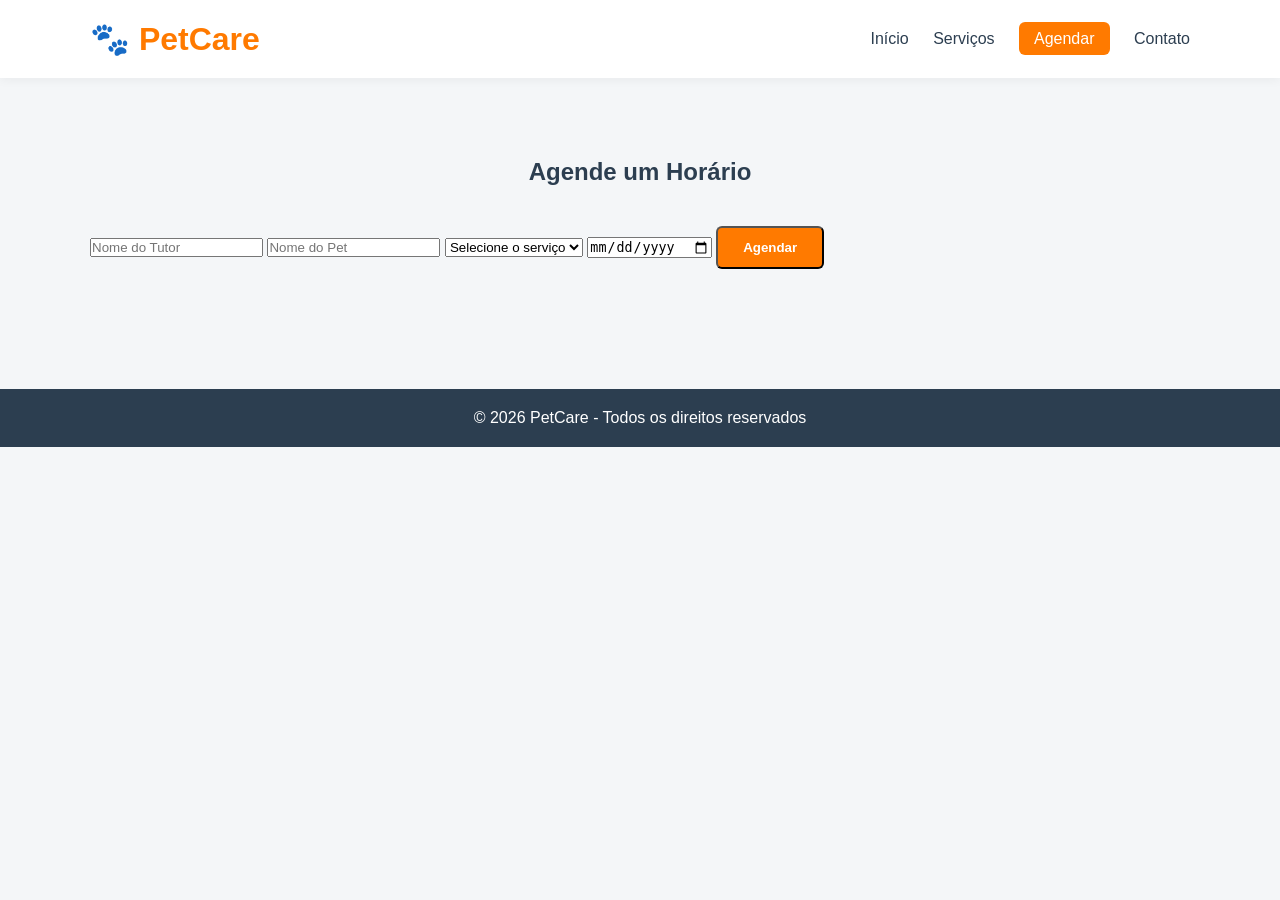
<file: agendamentos.html>
<!DOCTYPE html>
<html lang="pt-BR">
<head>
    <meta charset="UTF-8">
    <title>Agendamento | PetCare</title>
    <meta name="viewport" content="width=device-width, initial-scale=1.0">

    <link rel="stylesheet" href="style.css">
</head>

<body>

<header>
    <div class="container header-content">
        <h1 class="logo">🐾 PetCare</h1>

        <nav>
            <a href="index.html">Início</a>
            <a href="servicos.html">Serviços</a>
            <a href="agendamento.html" class="btn-nav">Agendar</a>
            <a href="contato.html">Contato</a>
        </nav>
    </div>
</header>

<section class="section">
    <div class="container">

        <h2 class="section-title">Agende um Horário</h2>

        <form id="formAgendamento" class="form">

            <input type="text" placeholder="Nome do Tutor" required>

            <input type="text" placeholder="Nome do Pet" required>

            <select required>
                <option value="">Selecione o serviço</option>
                <option>Banho</option>
                <option>Tosa</option>
                <option>Banho e Tosa</option>
            </select>

            <input type="date" required>

            <button type="submit" class="btn">Agendar</button>

        </form>

        <p id="mensagem"></p>

    </div>
</section>

<footer>
    <p>© 2026 PetCare - Todos os direitos reservados</p>
</footer>

<script src="script.js"></script>

</body>
</html>
</file>
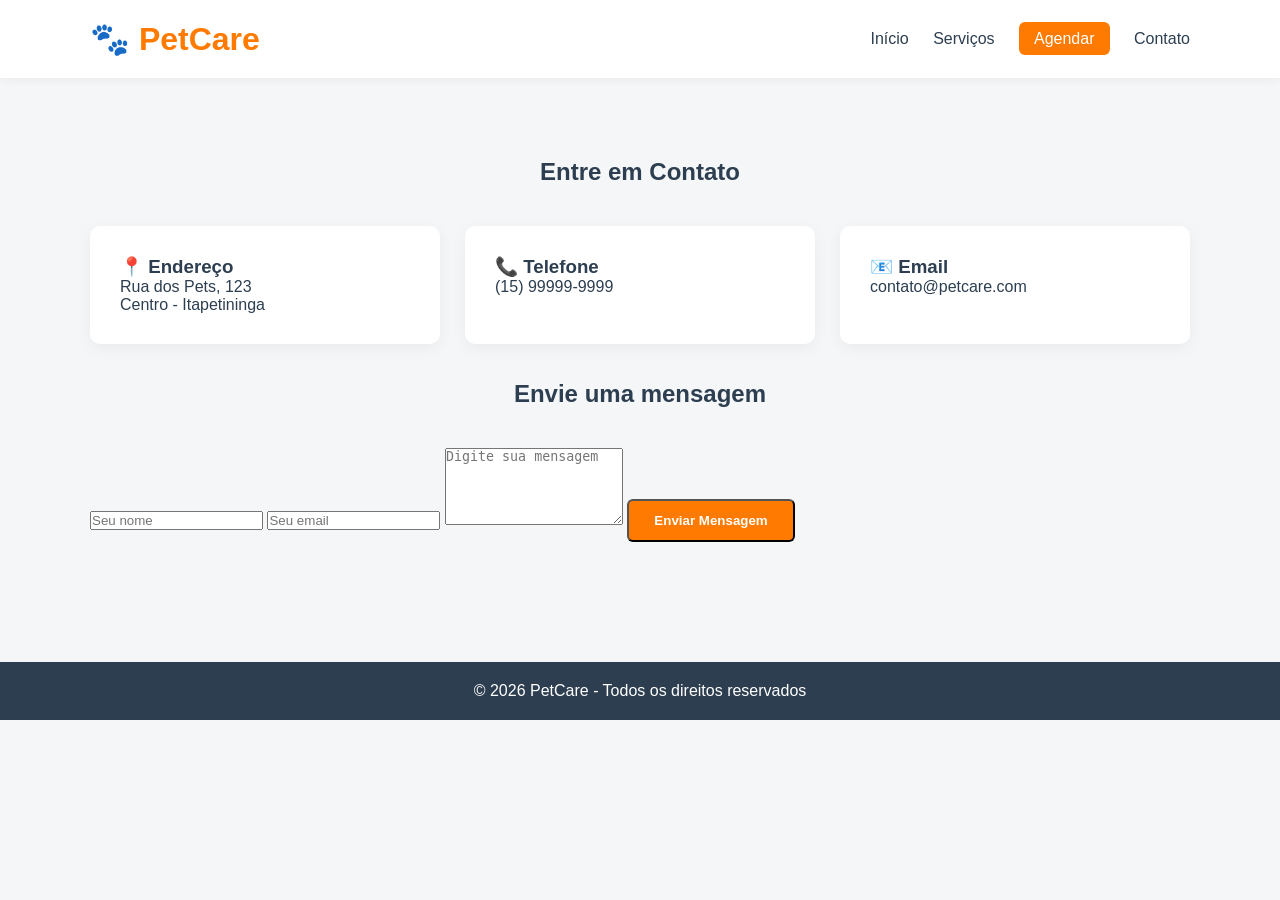
<file: contato.html>
<!DOCTYPE html>
<html lang="pt-BR">
<head>
    <meta charset="UTF-8">
    <title>Contato | PetCare</title>
    <meta name="viewport" content="width=device-width, initial-scale=1.0">

    <link rel="stylesheet" href="style.css">
</head>
<body>

<header>
    <div class="container header-content">
        <h1 class="logo">🐾 PetCare</h1>
        <nav>
            <a href="index.html">Início</a>
            <a href="servicos.html">Serviços</a>
            <a href="agendamento.html" class="btn-nav">Agendar</a>
            <a href="contato.html">Contato</a>
        </nav>
    </div>
</header>

<section class="section">
    <div class="container">

        <h2 class="section-title">Entre em Contato</h2>

        <div class="cards">

            <div class="card">
                <h3>📍 Endereço</h3>
                <p>Rua dos Pets, 123</p>
                <p>Centro - Itapetininga</p>
            </div>

            <div class="card">
                <h3>📞 Telefone</h3>
                <p>(15) 99999-9999</p>
            </div>

            <div class="card">
                <h3>📧 Email</h3>
                <p>contato@petcare.com</p>
            </div>

        </div>

        <br><br>

        <h2 class="section-title">Envie uma mensagem</h2>

        <form class="form">

            <input type="text" placeholder="Seu nome" required>

            <input type="email" placeholder="Seu email" required>

            <textarea placeholder="Digite sua mensagem" rows="5"></textarea>

            <button class="btn">Enviar Mensagem</button>

        </form>

    </div>
</section>

<footer>
    <p>© 2026 PetCare - Todos os direitos reservados</p>
</footer>

<script src="script.js"></script>

</body>
</html>
</file>
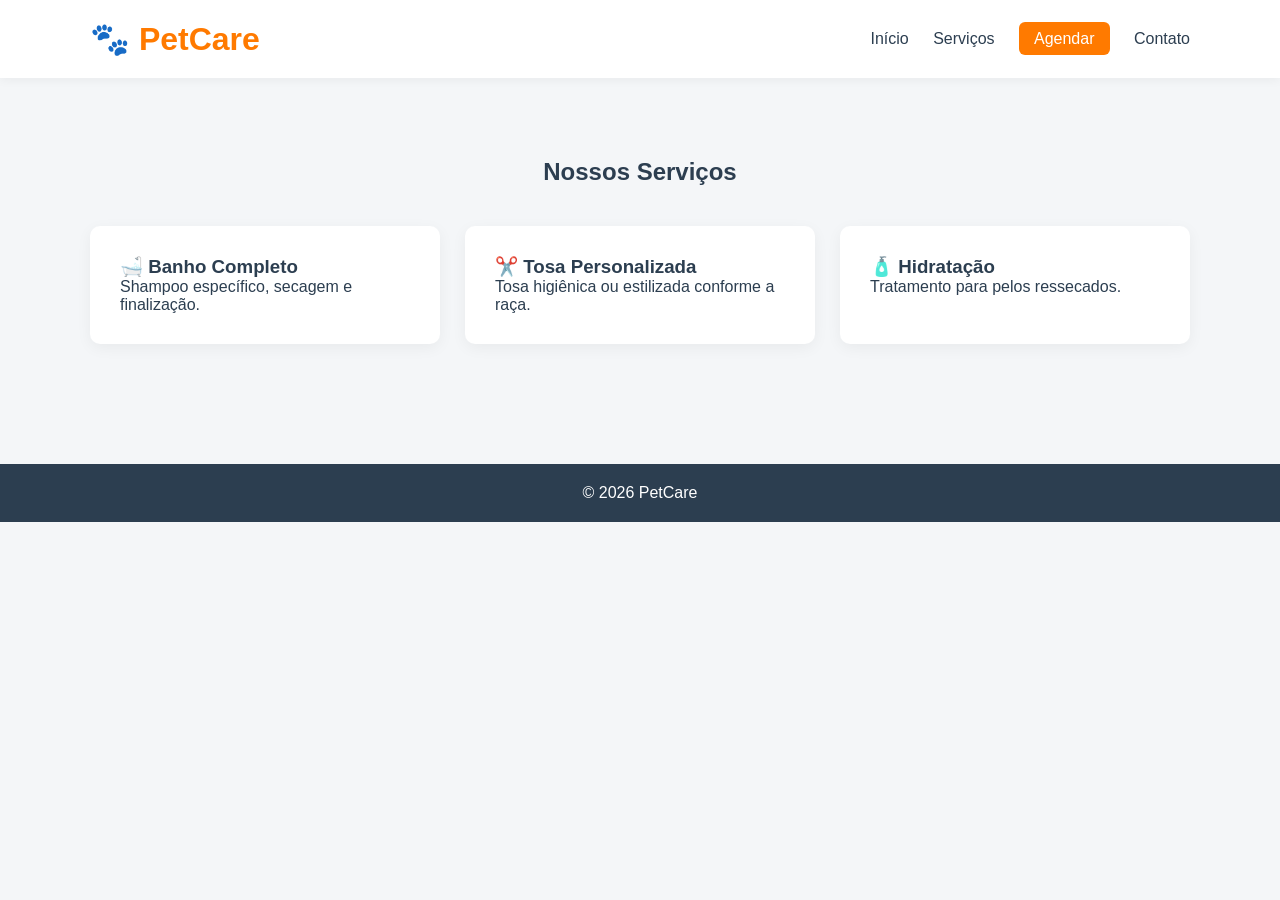
<file: servicos.html>
<!DOCTYPE html>
<html lang="pt-BR">
<head>
    <meta charset="UTF-8">
    <title>PetCare | Banho e Tosa</title>
    <meta name="viewport" content="width=device-width, initial-scale=1.0">

    <link rel="stylesheet" href="style.css">

</head>
<body>

<header>
    <div class="container header-content">
        <h1 class="logo">🐾 PetCare</h1>
        <nav>
            <a href="index.html">Início</a>
            <a href="servicos.html">Serviços</a>
            <a href="agendamento.html" class="btn-nav">Agendar</a>
            <a href="contato.html">Contato</a>
        </nav>
    </div>
</header>

<section class="section">
    <div class="container">
        <h2 class="section-title">Nossos Serviços</h2>

        <div class="cards">
            <div class="card">
                <h3>🛁 Banho Completo</h3>
                <p>Shampoo específico, secagem e finalização.</p>
            </div>
            <div class="card">
                <h3>✂️ Tosa Personalizada</h3>
                <p>Tosa higiênica ou estilizada conforme a raça.</p>
            </div>
            <div class="card">
                <h3>🧴 Hidratação</h3>
                <p>Tratamento para pelos ressecados.</p>
            </div>
        </div>
    </div>
</section>

<footer>
    <div class="container footer-content">
        <p>© 2026 PetCare</p>

    <script src="script.js"></script>
    </div>
</footer>

</body>
</html>
</file>
<file: style.css>
*{
    margin:0;
    padding:0;
    box-sizing:border-box;
}

body{
    font-family: Arial, Helvetica, sans-serif;
    background:#f4f6f8;
    color:#2c3e50;
}

.container{
    width:90%;
    max-width:1100px;
    margin:auto;
}

header{
    background:white;
    padding:20px 0;
    box-shadow:0 2px 10px rgba(0,0,0,0.05);
}

.header-content{
    display:flex;
    justify-content:space-between;
    align-items:center;
}

.logo{
    color:#ff7a00;
}
nav a{
    text-decoration:none;
    margin-left:20px;
    color:#2c3e50;
    font-weight:500;
}

.btn-nav{
    background:#ff7a00;
    padding:8px 15px;
    border-radius:6px;
    color:white;
}
.section{
    padding:80px 0;
}

.section-title{
    text-align:center;
    margin-bottom:40px;
}

.cards{
    display:flex;
    gap:25px;
}

.card{
    background:white;
    padding:30px;
    border-radius:10px;
    flex:1;
    box-shadow:0 4px 15px rgba(0,0,0,0.05);
    transition:0.3s;
}

.card:hover{
    transform:translateY(-5px);
}


footer{
    background:#2c3e50;
    color:white;
    text-align:center;
    padding:20px;
    margin-top:40px;
}

@media(max-width:768px){

.cards{
flex-direction:column;
}

.header-content{
flex-direction:column;
gap:10px;
}

nav{
display:flex;
gap:10px;
}
}
.hero{
height:80vh;
display:flex;
align-items:center;
justify-content:center;
text-align:center;
background:linear-gradient(rgba(0,0,0,0.5), rgba(0,0,0,0.5)),
url('https://images.unsplash.com/photo-1518717758536-85ae29035b6d');
background-size:cover;
background-position:center;
color:white;
padding:20px;
}

.hero-content{
max-width:700px;
}

.hero h2{
font-size:42px;
margin-bottom:15px;
}

.hero p{
font-size:20px;
margin-bottom:30px;
}

.hero-buttons{
display:flex;
gap:15px;
justify-content:center;
}

.btn{
background:#ff7a00;
color:white;
padding:12px 25px;
border-radius:6px;
text-decoration:none;
font-weight:bold;
}

.btn-outline{
border:2px solid white;
color:white;
padding:12px 25px;
border-radius:6px;
text-decoration:none;
}
</file>
